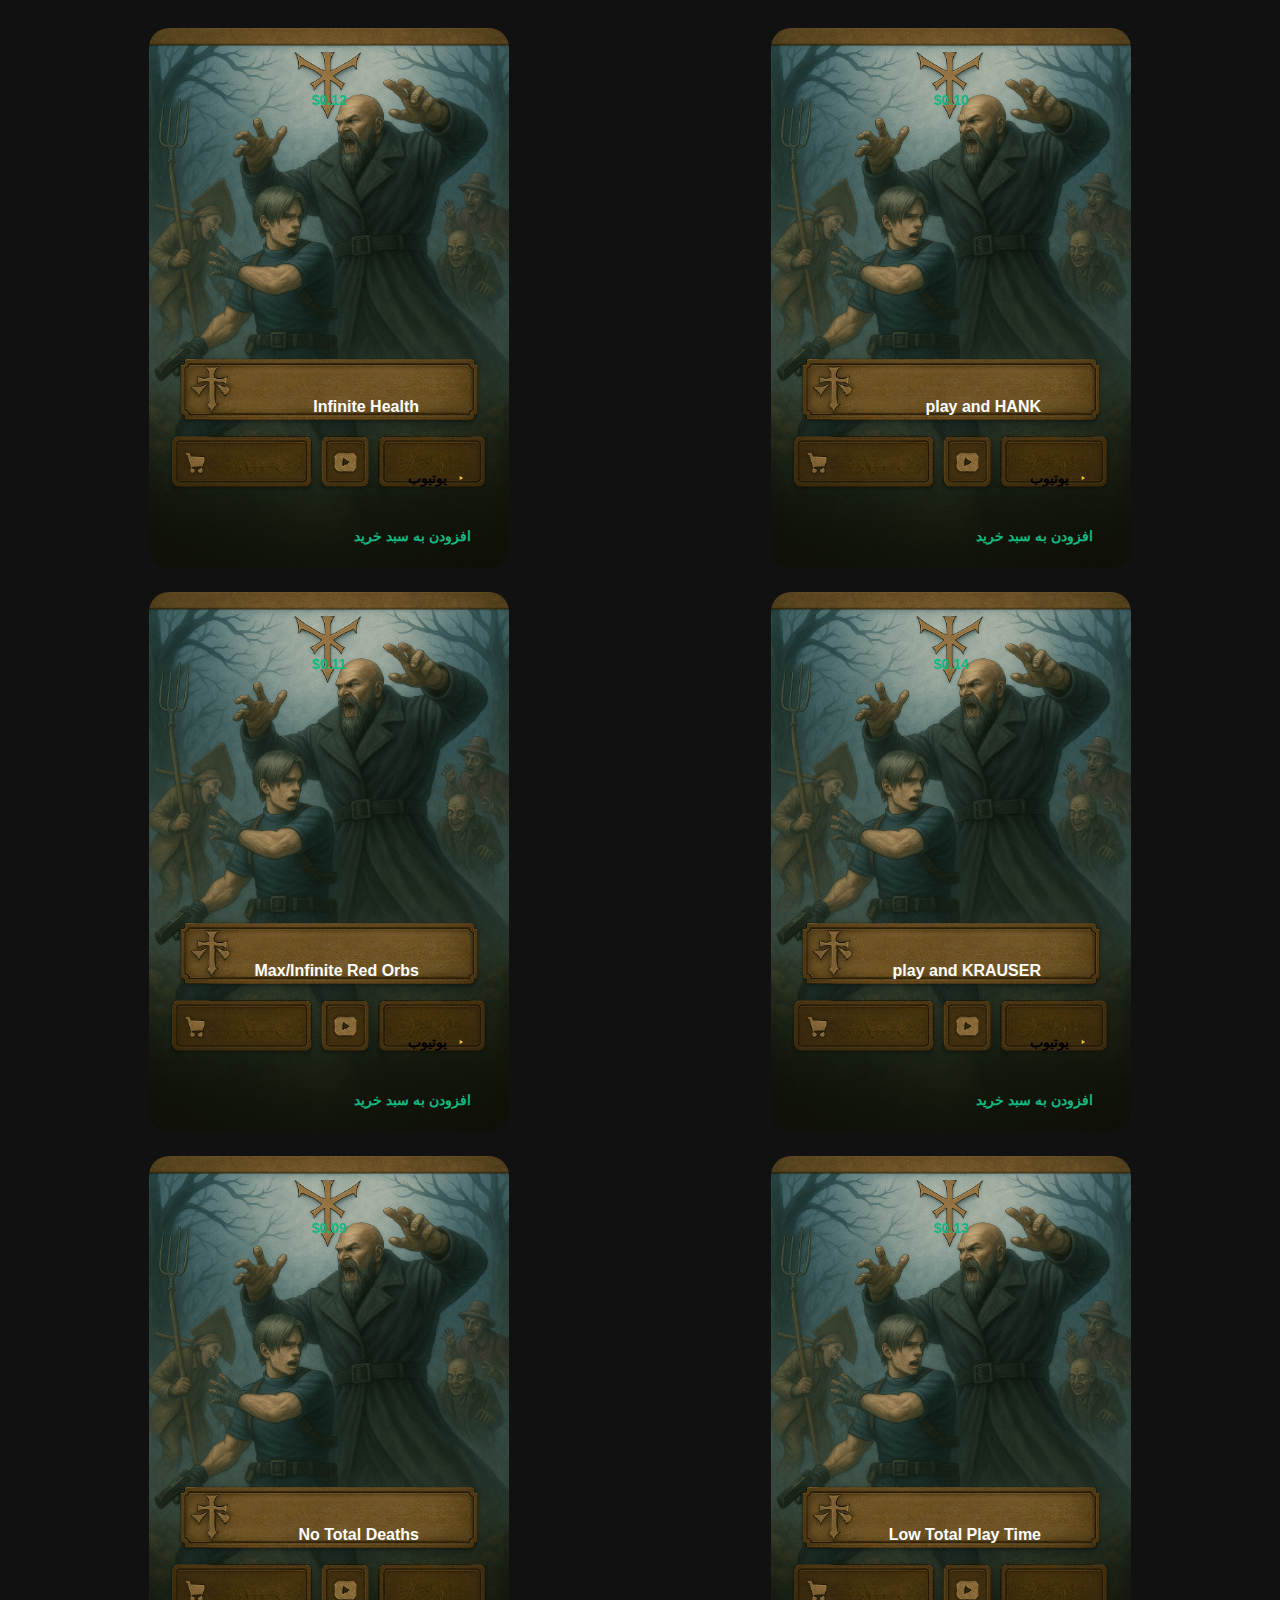
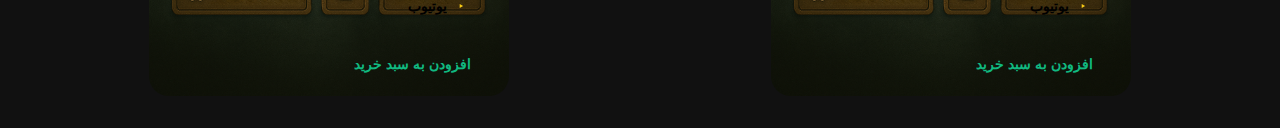
<file: ntsc2.html>
<!DOCTYPE html>
<html lang="fa" dir="rtl">
<head>
  <meta charset="UTF-8">
  <title>RESIDENT EVIL 4 - NTSC</title>
  <style>
    body {
      background-color: #111;
      font-family: sans-serif;
      padding: 20px;
    }

    .grid {
      display: grid;
      grid-template-columns: repeat(2, 1fr);
      gap: 20px;
      justify-items: center;
    }

    .card {
      position: relative;
      width: 360px;
    }

    .card img {
      width: 100%;
      border-radius: 20px;
    }

    .btn {
      position: absolute;
      background: transparent;
      border: none;
      color: white;
      font-weight: bold;
      font-size: 14px;
      padding: 8px 16px;
      cursor: pointer;
    }

    .btn:hover {
      opacity: 0.8;
    }

    .add-btn {
      bottom: 20px;
      right: 22px;
      color: #10b981;
    }

    .price-btn {
      bottom: 456.26px;
      left: 100px;
      right: 100px;
      color: #10b981;
    }

    .youtube-btn {
      bottom: 78px;
      right: 24px;
      display: flex;
      align-items: center;
      gap: 6px;
      color: #000000;
    }

    .title-box {
      position: absolute;
      bottom: 156.25px;
      right: 90px;
      left: 90px;
      font-weight: bold;
      font-size: 16px;
      color: white;
    }

    .youtube-btn svg {
      width: 16px;
      height: 16px;
      fill: #facc15;
    }
  </style>
</head>
<body>

<div class="grid">

  <div class="card">
    <img src="Re4.PNG" alt="چیت ۱">
    <div class="title-box">play and HANK</div>
    <button class="btn add-btn">افزودن به سبد خرید</button>
    <button class="btn price-btn">$0.10</button>
    <button class="btn youtube-btn">
      <svg viewBox="0 0 24 24"><path d="M10 15l5.19-3L10 9v6z"/></svg> یوتیوب
    </button>
  </div>

  <div class="card">
    <img src="Re4.PNG" alt="چیت ۲">
    <div class="title-box">Infinite Health</div>
    <button class="btn add-btn">افزودن به سبد خرید</button>
    <button class="btn price-btn">$0.12</button>
    <button class="btn youtube-btn">
      <svg viewBox="0 0 24 24"><path d="M10 15l5.19-3L10 9v6z"/></svg> یوتیوب
    </button>
  </div>

  <div class="card">
    <img src="Re4.PNG" alt="چیت ۳">
    <div class="title-box">play and KRAUSER</div>
    <button class="btn add-btn">افزودن به سبد خرید</button>
    <button class="btn price-btn">$0.14</button>
    <button class="btn youtube-btn">
      <svg viewBox="0 0 24 24"><path d="M10 15l5.19-3L10 9v6z"/></svg> یوتیوب
    </button>
  </div>

  <div class="card">
    <img src="Re4.PNG" alt="چیت ۴">
    <div class="title-box">Max/Infinite Red Orbs</div>
    <button class="btn add-btn">افزودن به سبد خرید</button>
    <button class="btn price-btn">$0.11</button>
    <button class="btn youtube-btn">
      <svg viewBox="0 0 24 24"><path d="M10 15l5.19-3L10 9v6z"/></svg> یوتیوب
    </button>
  </div>

  <div class="card">
    <img src="Re4.PNG" alt="چیت ۵">
    <div class="title-box">Low Total Play Time</div>
    <button class="btn add-btn">افزودن به سبد خرید</button>
    <button class="btn price-btn">$0.13</button>
    <button class="btn youtube-btn">
      <svg viewBox="0 0 24 24"><path d="M10 15l5.19-3L10 9v6z"/></svg> یوتیوب
    </button>
  </div>

  <div class="card">
    <img src="Re4.PNG" alt="چیت ۶">
    <div class="title-box">No Total Deaths</div>
    <button class="btn add-btn">افزودن به سبد خرید</button>
    <button class="btn price-btn">$0.09</button>
    <button class="btn youtube-btn">
      <svg viewBox="0 0 24 24"><path d="M10 15l5.19-3L10 9v6z"/></svg> یوتیوب
    </button>
  </div>

</div>

</body>
</html>
</file>
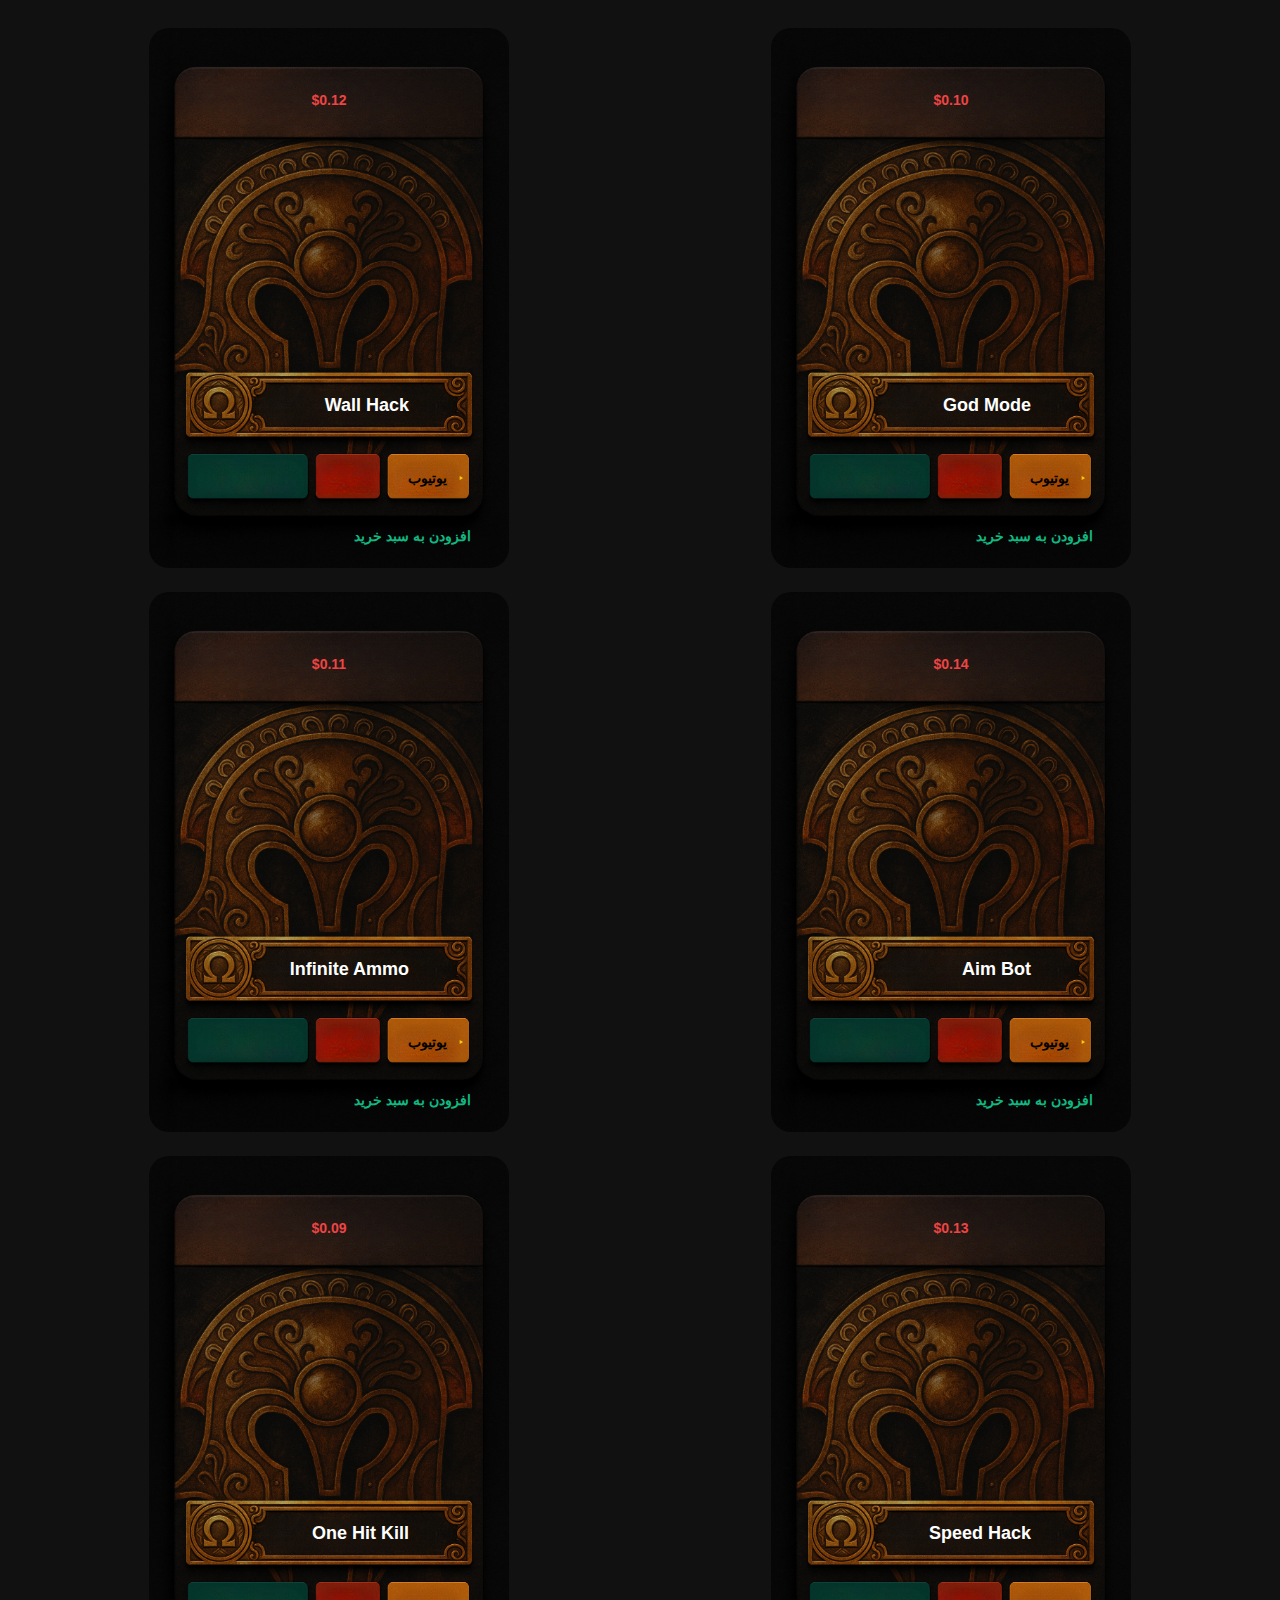
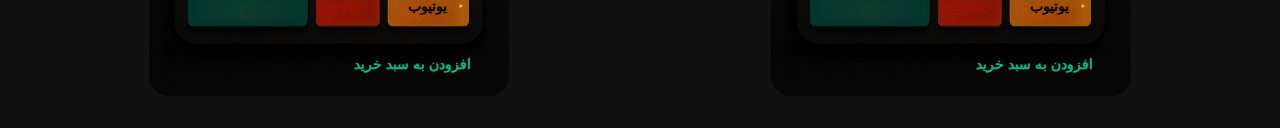
<file: pal1.html>
<!DOCTYPE html>
<html lang="fa" dir="rtl">
<head>
  <meta charset="UTF-8">
  <title>God of war 2 - PAL</title>
  <style>
    body {
      background-color: #111;
      font-family: sans-serif;
      padding: 20px;
    }

    .grid {
      display: grid;
      grid-template-columns: repeat(2, 1fr);
      gap: 20px;
      justify-items: center;
    }

    .card {
      position: relative;
      width: 360px;
    }

    .card img {
      width: 100%;
      border-radius: 20px;
    }

    .btn {
      position: absolute;
      background: transparent;
      border: none;
      color: white;
      font-weight: bold;
      font-size: 14px;
      padding: 8px 16px;
      cursor: pointer;
    }

    .btn:hover {
      opacity: 0.8;
    }

    .add-btn {
      bottom: 20px;
      right: 22px;
      color: #10b981;
    }

    .price-btn {
      bottom: 456.26px;
      left: 100px;
      right: 100px;
      color: #ef4444;
    }

    .youtube-btn {
      bottom: 78px;
      right: 24px;
      display: flex;
      align-items: center;
      gap: 6px;
      color: #000000;
    }

    .title-box {
      position: absolute;
      bottom: 156.25px;
      right: 100px;
      left: 100px;
      font-weight: bold;
      font-size: 18px;
      color: white;
    }

    .youtube-btn svg {
      width: 16px;
      height: 16px;
      fill: #facc15;
    }
  </style>
</head>
<body>

<div class="grid">

  <div class="card">
    <img src="helmet-card.png" alt="چیت ۱">
    <div class="title-box">God Mode</div>
    <button class="btn add-btn">افزودن به سبد خرید</button>
    <button class="btn price-btn">$0.10</button>
    <button class="btn youtube-btn">
      <svg viewBox="0 0 24 24"><path d="M10 15l5.19-3L10 9v6z"/></svg> یوتیوب
    </button>
  </div>

  <div class="card">
    <img src="helmet-card.png" alt="چیت ۲">
    <div class="title-box">Wall Hack</div>
    <button class="btn add-btn">افزودن به سبد خرید</button>
    <button class="btn price-btn">$0.12</button>
    <button class="btn youtube-btn">
      <svg viewBox="0 0 24 24"><path d="M10 15l5.19-3L10 9v6z"/></svg> یوتیوب
    </button>
  </div>

  <div class="card">
    <img src="helmet-card.png" alt="چیت ۳">
    <div class="title-box">Aim Bot</div>
    <button class="btn add-btn">افزودن به سبد خرید</button>
    <button class="btn price-btn">$0.14</button>
    <button class="btn youtube-btn">
      <svg viewBox="0 0 24 24"><path d="M10 15l5.19-3L10 9v6z"/></svg> یوتیوب
    </button>
  </div>

  <div class="card">
    <img src="helmet-card.png" alt="چیت ۴">
    <div class="title-box">Infinite Ammo</div>
    <button class="btn add-btn">افزودن به سبد خرید</button>
    <button class="btn price-btn">$0.11</button>
    <button class="btn youtube-btn">
      <svg viewBox="0 0 24 24"><path d="M10 15l5.19-3L10 9v6z"/></svg> یوتیوب
    </button>
  </div>

  <div class="card">
    <img src="helmet-card.png" alt="چیت ۵">
    <div class="title-box">Speed Hack</div>
    <button class="btn add-btn">افزودن به سبد خرید</button>
    <button class="btn price-btn">$0.13</button>
    <button class="btn youtube-btn">
      <svg viewBox="0 0 24 24"><path d="M10 15l5.19-3L10 9v6z"/></svg> یوتیوب
    </button>
  </div>

  <div class="card">
    <img src="helmet-card.png" alt="چیت ۶">
    <div class="title-box">One Hit Kill</div>
    <button class="btn add-btn">افزودن به سبد خرید</button>
    <button class="btn price-btn">$0.09</button>
    <button class="btn youtube-btn">
      <svg viewBox="0 0 24 24"><path d="M10 15l5.19-3L10 9v6z"/></svg> یوتیوب
    </button>
  </div>

</div>

</body>
</html>
</file>
